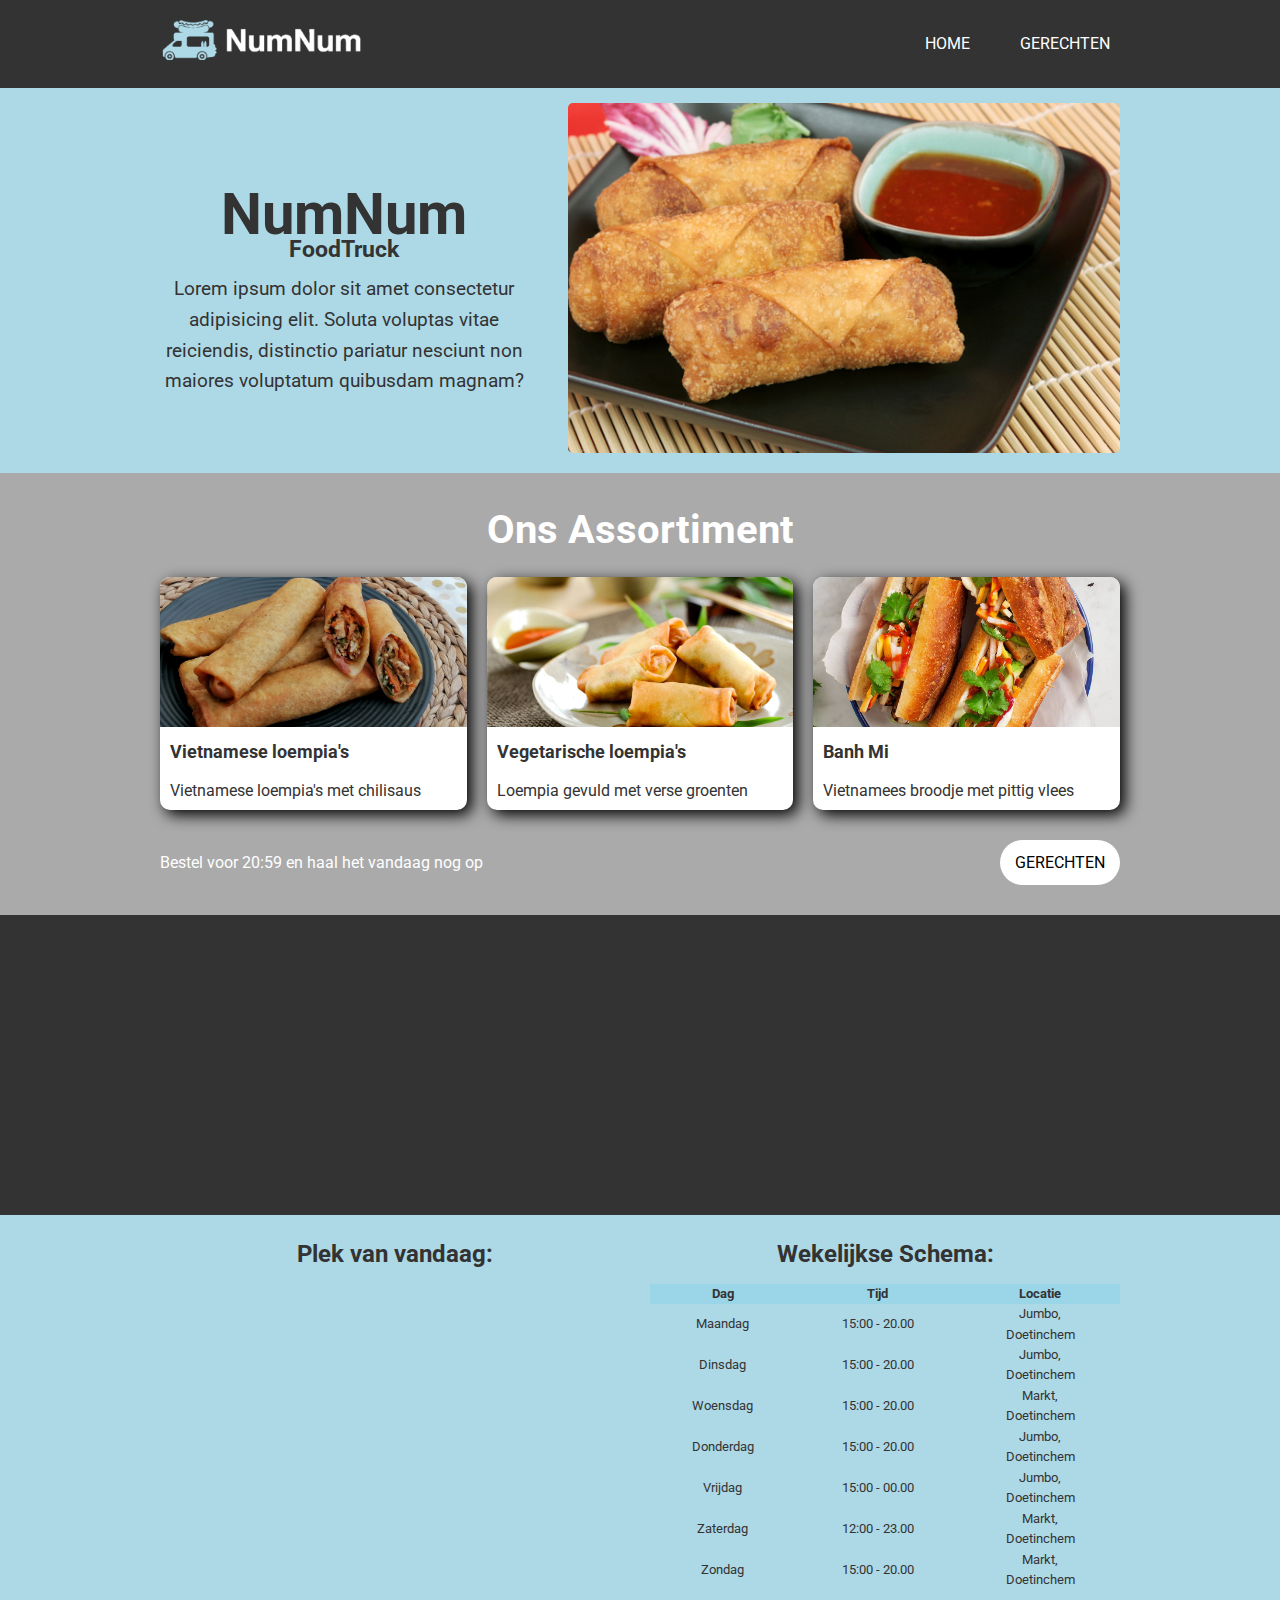
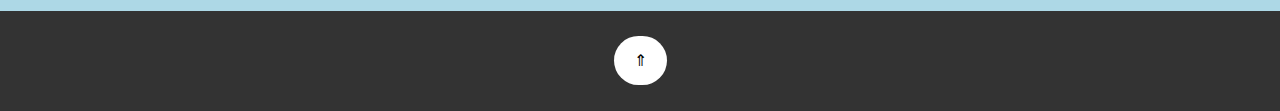
<file: index.html>
<!DOCTYPE html>
<html lang="en">

<head>
  <meta charset="UTF-8">
  <meta name="viewport" content="width=device-width, initial-scale=1.0">
  <title>Food Trock</title>
  <link rel="stylesheet" href="style/style.css">
  <script src="script/header.js" async></script>
  <script src="script/mapsSwitcher.js" async></script>
  <script src="script/homeIsBesteld.js" async></script>
</head>

<body>
  <header id="header">
    <div class="background-color">
      <div class="container">
        <a href="index.html"><img src="images/logo-kleur.png" alt="logo food-trock"></a>

        <div class="hamburger-menu-div">
          <label class="hamburger-menu">
            <input type="checkbox" id="menu-toggle" />
          </label>
        </div>
      </div>
      <nav class="sidebar container">
        <ul>
          <li><a href="index.html">HOME</a></li>
          <li><a href="gerechten.html">GERECHTEN</a></li>
        </ul>
      </nav>
    </div>
  </header>

  <section class="isBesteld">
    <div class="container">
      <h2>Uw huidige order</h2>
      <h3 id="nummer"></h3>
      <h3 id="naam"></h3>
      <h3 id="tijd"></h3>
    </div>
  </section>

  <section class="hero" id="hero">
    <div class="container">
      <div class="text">
        <h1>
          NumNum<br>
          <span>FoodTruck</span>
        </h1>
        <p>Lorem ipsum dolor sit amet consectetur adipisicing elit. Soluta voluptas vitae reiciendis, distinctio
          pariatur
          nesciunt non maiores voluptatum quibusdam magnam?</p>
      </div>
      <img src="images/loempia-hero.jpg" alt="Loempia voor hero">
    </div>
  </section>

  <section class="section-gerechten" id="gerechten">
    <div class="container">
      <h2>Ons Assortiment</h2>

      <div class="gerechten">
        <div class="card">
          <div class="gerecht loempia"></div>
          <div class="titel">
            Vietnamese loempia's
          </div>
          <div class="omschrijving">Vietnamese loempia's met chilisaus</div>
        </div>

        <div class="card">
          <div class="gerecht vegetarische-loempia"></div>
          <div class="titel">
            Vegetarische loempia's
          </div>
          <div class="omschrijving">Loempia gevuld met verse groenten</div>
        </div>

        <div class="card extra">
          <div class="gerecht banh-mi"></div>
          <div class="titel">
            Banh Mi
          </div>
          <div class="omschrijving">Vietnamees broodje met pittig vlees</div>
        </div>
      </div>

      <div class="call-to-action-gerechten">
        <p>Bestel voor 20:59 en haal het vandaag nog op</p>
        <a href="gerechten.html">GERECHTEN</a>
      </div>
  </section>


  <section class="divider">
    <div class="background-image"></div>
  </section>

  <section class="information" id="information">
    <div class="information-title">
    </div>
    
    <div class="container">
      <div class="kaart">
        <h2>Plek van vandaag:</h2>
        
      </div>
      <div class="information-table">
        <h2>Wekelijkse Schema:</h2>
        <table>
          <tr>
            <th>Dag</th>
            <th>Tijd</th>
            <th>Locatie </th>
          </tr>
          <tr>
            <td>Maandag</td>
            <td>15:00 - 20.00</td>
            <td>Jumbo,<br>Doetinchem</td>
          </tr>
          <tr>
            <td>Dinsdag</td>
            <td>15:00 - 20.00</td>
            <td>Jumbo,<br>Doetinchem</td>
          </tr>
          <tr>
            <td>Woensdag</td>
            <td>15:00 - 20.00</td>
            <td>Markt,<br>Doetinchem</td>
          </tr>
          <tr>
            <td>Donderdag</td>
            <td>15:00 - 20.00</td>
            <td>Jumbo,<br>Doetinchem</td>
          </tr>
          <tr>
            <td>Vrijdag</td>
            <td>15:00 - 00.00</td>
            <td>Jumbo,<br>Doetinchem</td>
          </tr>
          <tr>
            <td>Zaterdag</td>
            <td>12:00 - 23.00</td>
            <td>Markt,<br>Doetinchem</td>
          </tr>
          <tr>
            <td>Zondag</td>
            <td>15:00 - 20.00</td>
            <td>Markt,<br>Doetinchem</td>
          </tr>
        </table>
      </div>
    </div>
  </section>

  <section class="omhoog">
    <a href="#header">⇑</a>
  </section>
</body>

</html>
</file>
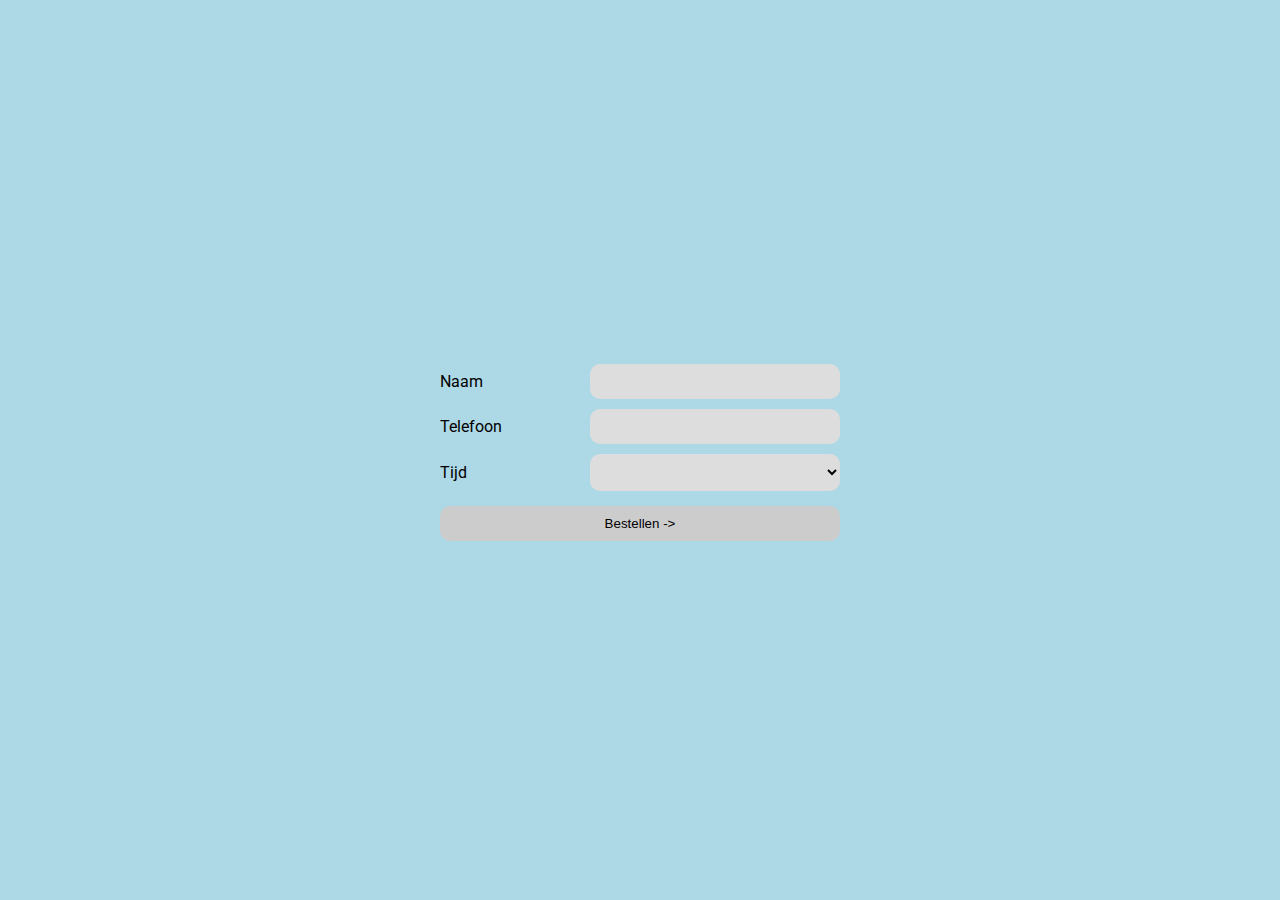
<file: bestellen.html>
<!DOCTYPE html>
<html lang="en">

<head>
  <meta charset="UTF-8">
  <meta name="viewport" content="width=device-width, initial-scale=1.0">
  <title>NumNumn | Bestellen</title>
  <script src="script/bestellen.js" async></script>
  <link rel="stylesheet" href="style/bestellen.css">
</head>

<body>

  <!-- Gegevens -->
  <div class="container">
    <form method="post">
      <div class="gegevens">
        <label for="naam">Naam</label>
        <input type="text" name="naam" id="naam">
      </div>

      <div class="gegevens">
        <label for="phone">Telefoon</label>
        <input type="tel" name="phone" id="phone">
      </div>
      
      <div class="gegevens">
        <label for="tijd">Tijd</label>
        <select name="tijd" id="tijd"></select>
      </div>

      <p id="error" class="error"></p>

      <button id="bestellen" onclick="return false;">Bestellen -></button>
    </form>

    <!-- gelukt schrempje -->
    <div id="gelukt">
      <h2>De bestelling is gelukt!</h2>
      <h2 id="geluktNummer"></h2>
      <h2 id="geluktNaam"></h2>

      <a href="index.html">Terug naam homepagina -></a>
    </div>
  </div>
</body>

</html>
</file>
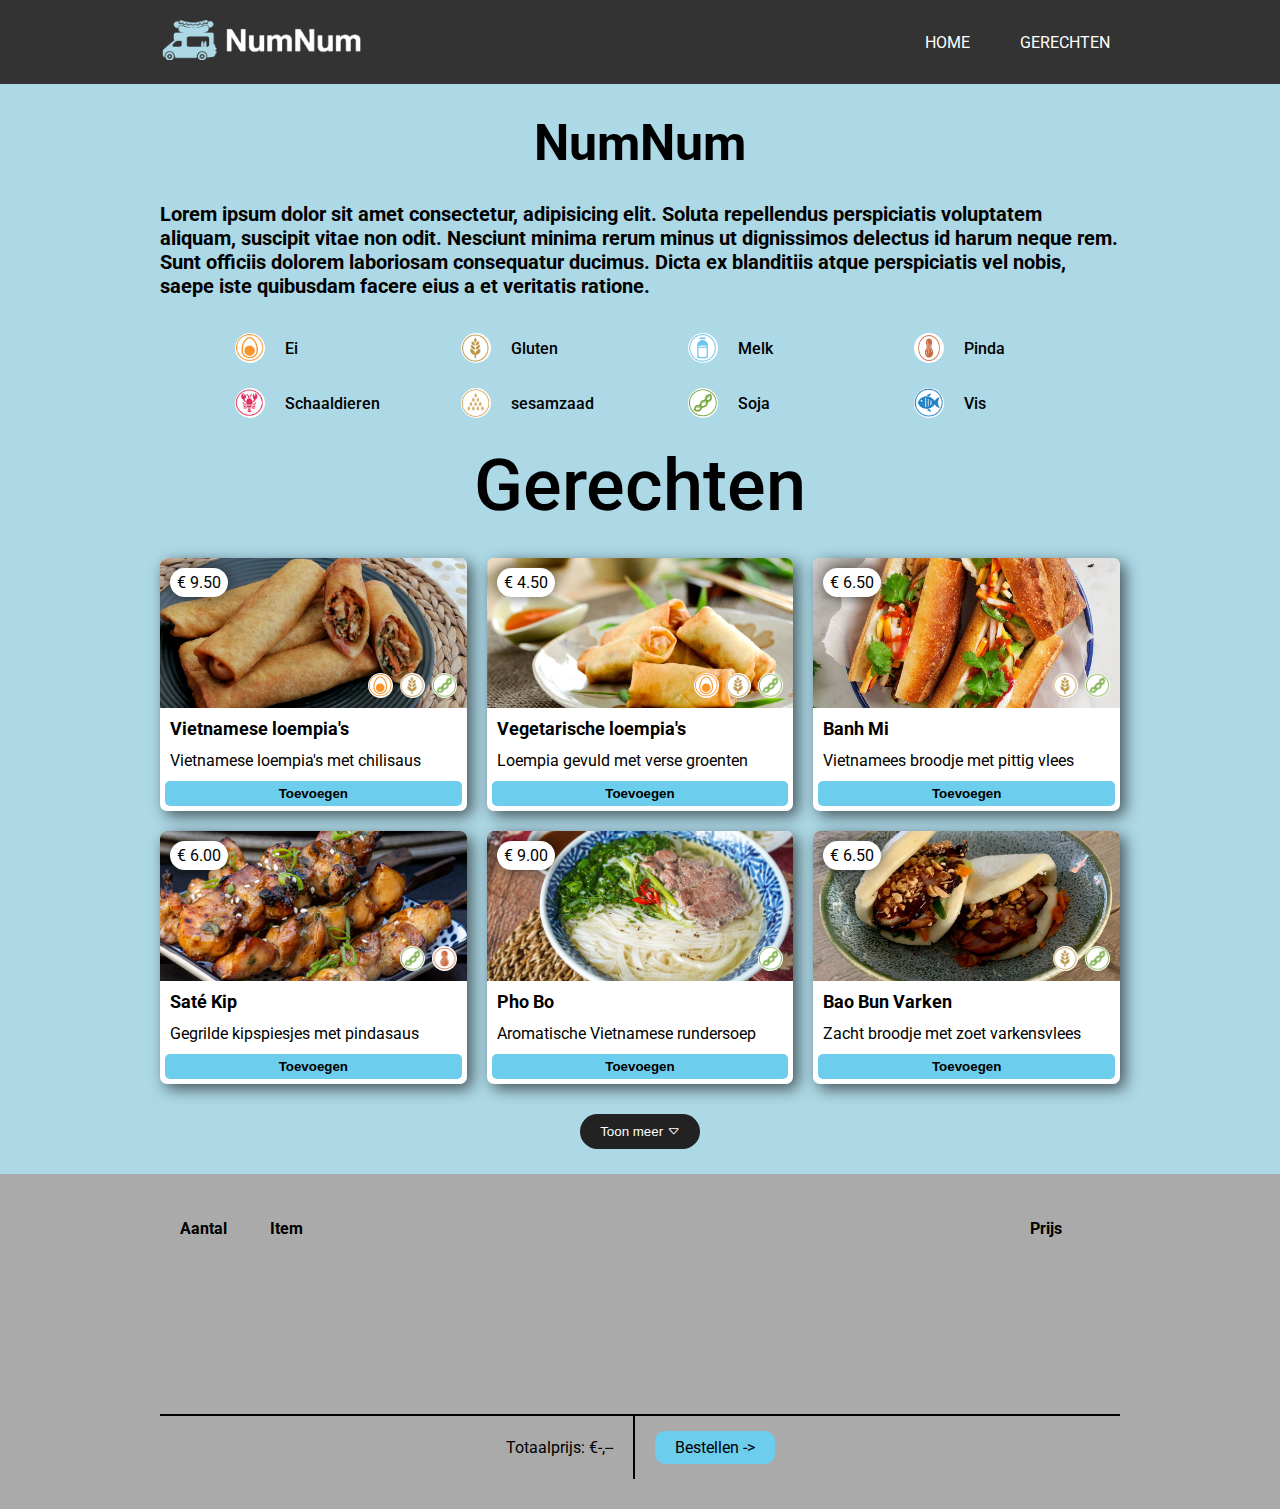
<file: gerechten.html>
<!DOCTYPE html>
<html lang="en">

<head>
  <meta charset="UTF-8">
  <meta name="viewport" content="width=device-width, initial-scale=1.0">
  <title>Gerechten | Food Trock</title>
  <link rel="stylesheet" href="style/gerechten.css">
  <link rel="stylesheet" href="https://cdn.jsdelivr.net/npm/bootstrap-icons@1.11.3/font/bootstrap-icons.min.css">
  <script src="script/header.js" async></script>
  <script src="script/addItem.js" async></script>
</head>

<body>
  <header>
    <div class="background-color">
      <div class="container">
        <a href="index.html"><img src="images/logo-kleur.png" alt="logo food-trock"></a>

        <div class="hamburger-menu-div">
          <label class="hamburger-menu">
            <input type="checkbox" id="menu-toggle" />
          </label>
        </div>
      </div>
      <nav class="sidebar container">
        <ul>
          <li><a href="index.html">HOME</a></li>
          <li><a href="gerechten.html">GERECHTEN</a></li>
        </ul>
      </nav>
    </div>
  </header>

  <section class="allergenen container">
    <h2>NumNum</h2>
    <h4>Lorem ipsum dolor sit amet consectetur, adipisicing elit. Soluta repellendus perspiciatis
      voluptatem aliquam,
      suscipit vitae non odit. Nesciunt minima rerum minus ut dignissimos delectus id harum neque rem. Sunt officiis
      dolorem laboriosam consequatur ducimus. Dicta ex blanditiis atque perspiciatis vel nobis, saepe iste quibusdam
      facere eius a et veritatis ratione.</h4>

    <div class="allergenen-legenda">
      <div class="allergie-tekst"><img src="images/allergenen/ei.png" alt="ei icon">Ei</div>
      <div class="allergie-tekst"><img src="images/allergenen/gluten.png" alt="gluten icon">Gluten</div>
      <div class="allergie-tekst"><img src="images/allergenen/melk.png" alt="melk icon">Melk</div>
      <div class="allergie-tekst"><img src="images/allergenen/pinda.png" alt="pinda icon">Pinda</div>
      <div class="allergie-tekst"><img src="images/allergenen/schaaldieren.png" alt="schaaldieren icon">Schaaldieren
      </div>
      <div class="allergie-tekst"><img src="images/allergenen/sesamzaad.png" alt="sesamzaad icon">sesamzaad</div>
      <div class="allergie-tekst"><img src="images/allergenen/soja.png" alt="soja icon">Soja</div>
      <div class="allergie-tekst"><img src="images/allergenen/vis.png" alt="vis icon">Vis</div>
    </div>
  </section>


  <section class="gerechten-titel">
    <h1>Gerechten</h1>
  </section>

  <section class="gerechten container">
    <div class="card">
      <div class="gerecht loempia">
        <div class="prijs">€ 9.50</div>
        <div class="allergenen">
          <div class="allergie ei"></div>
          <div class="allergie gluten"></div>
          <div class="allergie soja"></div>
          <!-- <div class="allergie pinda"></div> -->
        </div>
      </div>
      <div class="titel">
        Vietnamese loempia's
      </div>
      <div class="omschrijving">Vietnamese loempia's met chilisaus</div>
      <div class="knop">
        <input type="button" value="Toevoegen" id="loempia" class="toevoegen">
      </div>
    </div>

    <div class="card">
      <div class="gerecht vegetarische-loempia">
        <div class="prijs">€ 4.50</div>
        <div class="allergenen">
          <div class="allergie ei"></div>
          <div class="allergie gluten"></div>
          <div class="allergie soja"></div>
          <!-- <div class="allergie pinda"></div> -->
        </div>
      </div>
      <div class="titel">
        Vegetarische loempia's
      </div>
      <div class="omschrijving">Loempia gevuld met verse groenten</div>
      <div class="knop">
        <input type="button" value="Toevoegen" id="vegetarische-loempia" class="toevoegen">
      </div>
    </div>

    <div class="card">
      <div class="gerecht banh-mi">
        <div class="prijs">€ 6.50</div>
        <div class="allergenen">
          <div class="allergie gluten"></div>
          <div class="allergie soja"></div>
        </div>
      </div>
      <div class="titel">
        Banh Mi
      </div>
      <div class="omschrijving">Vietnamees broodje met pittig vlees</div>
      <div class="knop">
        <input type="button" value="Toevoegen" id="banh-mi" class="toevoegen">
      </div>
    </div>

    <div class="card">
      <div class="gerecht sate-kip">
        <div class="prijs">€ 6.00</div>
        <div class="allergenen">
          <div class="allergie soja"></div>
          <div class="allergie pinda"></div>
        </div>
      </div>
      <div class="titel">
        Saté Kip
      </div>
      <div class="omschrijving">Gegrilde kipspiesjes met pindasaus</div>
      <div class="knop">
        <input type="button" value="Toevoegen" id="sate-kip" class="toevoegen">
      </div>
    </div>

    <div class="card">
      <div class="gerecht pho-bo">
        <div class="prijs">€ 9.00</div>
        <div class="allergenen">
          <div class="allergie soja"></div>
        </div>
      </div>
      <div class="titel">
        Pho Bo
      </div>
      <div class="omschrijving">Aromatische Vietnamese rundersoep</div>
      <div class="knop">
        <input type="button" value="Toevoegen" id="pho-bo" class="toevoegen">
      </div>
    </div>

    <div class="card">
      <div class="gerecht bao-bun-varken">
        <div class="prijs">€ 6.50</div>
        <div class="allergenen">
          <div class="allergie gluten"></div>
          <div class="allergie soja"></div>
        </div>
      </div>
      <div class="titel">
        Bao Bun Varken
      </div>
      <div class="omschrijving">Zacht broodje met zoet varkensvlees</div>
      <div class="knop">
        <input type="button" value="Toevoegen" id="bao-bun-varken" class="toevoegen">
      </div>
    </div>

    <div class="card extra">
      <div class="gerecht katsu-chicken-curry">
        <div class="prijs">€ 8.50</div>
        <div class="allergenen">
          <div class="allergie ei"></div>
          <div class="allergie gluten"></div>
          <div class="allergie soja"></div>
        </div>
      </div>
      <div class="titel">
        Chicken Curry
      </div>
      <div class="omschrijving">Japanse gefrituurde kip met curry</div>
      <div class="knop">
        <input type="button" value="Toevoegen" id="katsu-chicken-curry" class="toevoegen">
      </div>
    </div>

    <div class="card extra">
      <div class="gerecht pad-thai-garnalen">
        <div class="prijs">€ 9.00</div>
        <div class="allergenen">
          <div class="allergie pinda"></div>
          <div class="allergie schaaldieren"></div>
        </div>
      </div>
      <div class="titel">
        Pad Thai Garnalen
      </div>
      <div class="omschrijving">Thaise noedels met garnalen en pinda’s</div>
      <div class="knop">
        <input type="button" value="Toevoegen" id="pad-thai-garnalen" class="toevoegen">
      </div>
    </div>

    <div class="card extra">
      <div class="gerecht kimchi-fried-rice">
        <div class="prijs">€ 7.50</div>
        <div class="allergenen">
          <div class="allergie soja"></div>
          <div class="allergie sesam"></div>
        </div>
      </div>
      <div class="titel">
        Kimchi Fried Rice
      </div>
      <div class="omschrijving">Pittige gebakken rijst met ei</div>
      <div class="knop">
        <input type="button" value="Toevoegen" id="kimchi-fried-rice" class="toevoegen">
      </div>
    </div>

    <div class="card extra">
      <div class="gerecht gado-gado">
        <div class="prijs">€ 7.00</div>
        <div class="allergenen">
          <div class="allergie soja"></div>
          <div class="allergie pinda"></div>
        </div>
      </div>
      <div class="titel">
        Gado Gado
      </div>
      <div class="omschrijving">Indonesische salade met pindasaus</div>
      <div class="knop">
        <input type="button" value="Toevoegen" id="gado-gado" class="toevoegen">
      </div>
    </div>

    <div class="card extra">
      <div class="gerecht takoyaki">
        <div class="prijs">€ 5.50</div>
        <div class="allergenen">
          <div class="allergie ei"></div>
          <div class="allergie gluten"></div>
          <div class="allergie vis"></div>
        </div>
      </div>
      <div class="titel">
        Takoyaki (6 st.)
      </div>
      <div class="omschrijving">Japanse octopusballetjes</div>
      <div class="knop">
        <input type="button" value="Toevoegen" id="takoyaki" class="toevoegen">
      </div>
    </div>

    <div class="card extra">
      <div class="gerecht fried-chicken">
        <div class="prijs">€ 7.50</div>
        <div class="allergenen">
          <div class="allergie gluten"></div>
          <div class="allergie soja"></div>
        </div>
      </div>
      <div class="titel">
        Fried Chicken
      </div>
      <div class="omschrijving">Krokante kip met pittige saus</div>
      <div class="knop">
        <input type="button" value="Toevoegen" id="fried-chicken" class="toevoegen">
      </div>
    </div>

    <div class="card extra">
      <div class="gerecht tofu-bowl">
        <div class="prijs">€ 8.50</div>
        <div class="allergenen">
          <div class="allergie soja"></div>
          <div class="allergie sesam"></div>
        </div>
      </div>
      <div class="titel">
        Tofu Poké Bowl
      </div>
      <div class="omschrijving">Gezonde bowl met rijst en groenten</div>
      <div class="knop">
        <input type="button" value="Toevoegen" id="tofu-bowl" class="toevoegen">
      </div>
    </div>

    <div class="card extra">
      <div class="gerecht yakitori-spiesjes">
        <div class="prijs">€ 6.50</div>
        <div class="allergenen">
          <div class="allergie soja"></div>
          <div class="allergie sesam"></div>
        </div>
      </div>
      <div class="titel">
        Yakitori Spiesjes
      </div>
      <div class="omschrijving">Gegrilde kipspiesjes met teriyakisaus</div>
      <div class="knop">
        <input type="button" value="Toevoegen" id="yakitori-spiesjes" class="toevoegen">
      </div>
    </div>

    <div class="card extra">
      <div class="gerecht rendang">
        <div class="prijs">€ 9.00</div>
        <div class="allergenen">
          <div class="allergie soja"></div>
        </div>
      </div>
      <div class="titel">
        Rendang met Rijst
      </div>
      <div class="omschrijving">Langzaam gestoofd pittig rundvlees</div>
      <div class="knop">
        <input type="button" value="Toevoegen" id="rendang" class="toevoegen">
      </div>
    </div>

    <div class="card extra">
      <div class="gerecht dumplings-kip">
        <div class="prijs">€ 5.50</div>
        <div class="allergenen">
          <div class="allergie ei"></div>
          <div class="allergie gluten"></div>
          <div class="allergie soja"></div>
        </div>
      </div>
      <div class="titel">
        Dumplings Kip (6 st.)
      </div>
      <div class="omschrijving">Gestoomde dumplings met kipvulling</div>
      <div class="knop">
        <input type="button" value="Toevoegen" id="dumplings-kip" class="toevoegen">
      </div>
    </div>

    <div class="card extra">
      <div class="gerecht okonomiyaki">
        <div class="prijs">€ 7.00</div>
        <div class="allergenen">
          <div class="allergie ei"></div>
          <div class="allergie gluten"></div>
          <div class="allergie soja"></div>
        </div>
      </div>
      <div class="titel">
        Okonomiyaki
      </div>
      <div class="omschrijving">Hartige Japanse pannenkoek</div>
      <div class="knop">
        <input type="button" value="Toevoegen" id="okonomiyaki" class="toevoegen">
      </div>
    </div>

    <div class="card extra">
      <div class="gerecht zoete-aardappel">
        <div class="prijs">€ 4.50</div>
        <div class="allergenen">
        </div>
      </div>
      <div class="titel">
        Zoete Aardappel Fries
      </div>
      <div class="omschrijving">Knapperige frietjes van zoete aardappel</div>
      <div class="knop">
        <input type="button" value="Toevoegen" id="zoete-aardappel" class="toevoegen">
      </div>
    </div>

    <div class="card extra">
      <div class="gerecht mango-sticky">
        <div class="prijs">€ 5.50</div>
        <div class="allergenen">
        </div>
      </div>
      <div class="titel">
        Mango Sticky Rice
      </div>
      <div class="omschrijving">Kleefrijst met mango en kokosmelk</div>
      <div class="knop">
        <input type="button" value="Toevoegen" id="mango-sticky" class="toevoegen">
      </div>
    </div>

    <div class="card extra">
      <div class="gerecht bubble-tea">
        <div class="prijs">€ 4.50</div>
        <div class="allergenen">
          <div class="allergie melk"></div>
        </div>
      </div>
      <div class="titel">
        Bubble Tea
      </div>
      <div class="omschrijving">Verfrissende thee met tapioca parels</div>
      <div class="knop">
        <input type="button" value="Toevoegen" id="bubble-tea" class="toevoegen">
      </div>
    </div>
  </section>

  <div class="toonExtra">
    <button id="toonMeer">Toon meer <i class="bi bi-caret-down"></i></button>
  </div>

  <section class="order">
    <div class="container">
      <!-- table with items -->
      <div class="selected-items">
        <table class="items-table">
          <tr>
            <th>Aantal</th>
            <th>Item</th>
            <th>Prijs</th>
          </tr>
        </table>
      </div>

      <div class="bottom">
        <p class="totaal-prijs">Totaalprijs: €-,--</p>
        <p class="spacer"></p>
        <a href="#" id="bestellen" onclick="return false;">Bestellen -></a>
      </div>
    </div>
  </section>
</body>

</html>
</file>
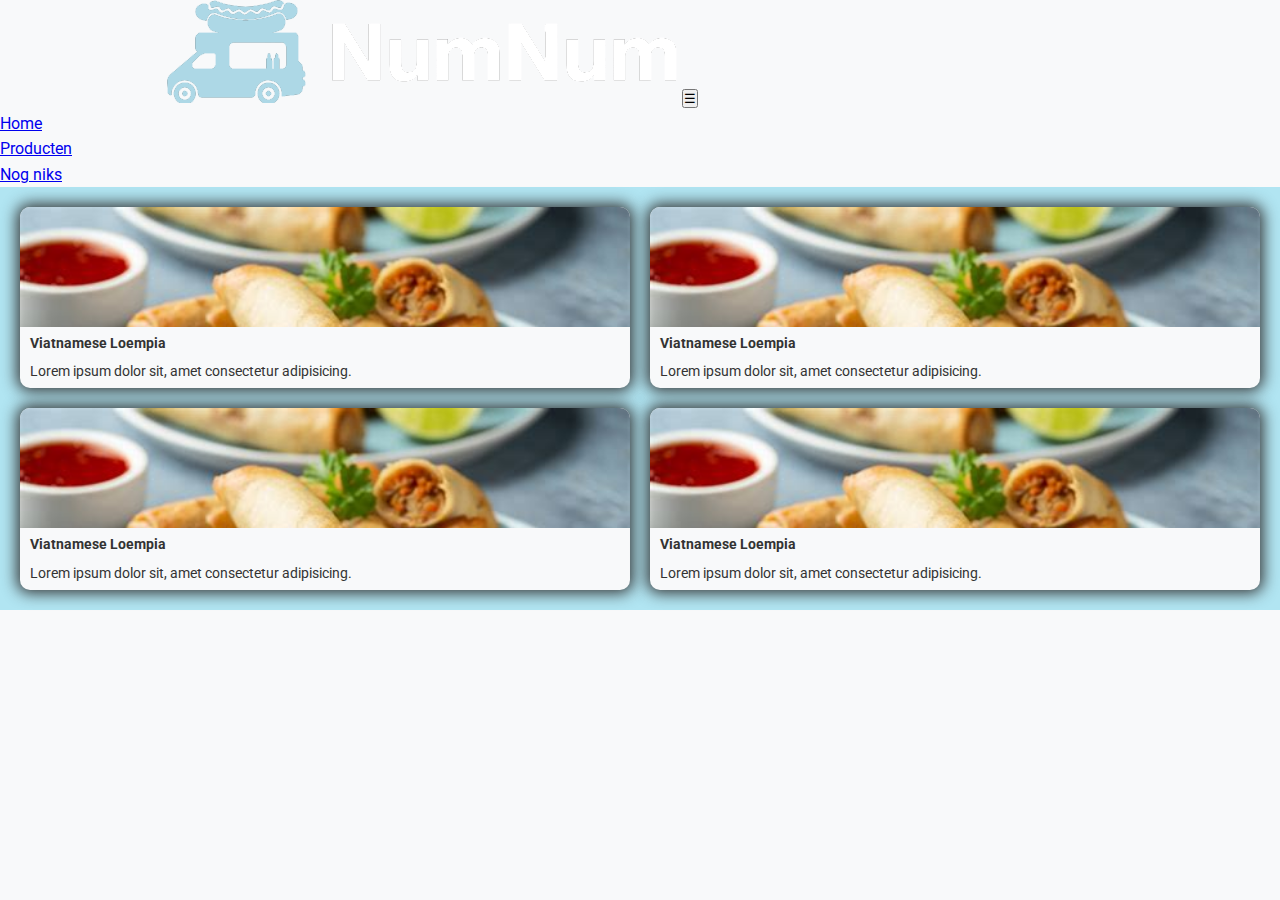
<file: producten.html>
<!DOCTYPE html>
<html lang="en">
  <head>
    <meta charset="UTF-8" />
    <meta name="viewport" content="width=device-width, initial-scale=1.0" />
    <title>Producten | Food Trock</title>
    <script src="script/header.js" async></script>
    <link rel="stylesheet" href="style/header.css">
    <link rel="stylesheet" href="style/producten.css">
  </head>
  <body>
    <nav>
      <div class="container">
        <img src="images/logo-kleur.png" alt="logo">
  
        <button class="hamburger" onclick="toggleMenu()">☰</button>
      </div>
      <ul class="menu" id="menu">
        <li><a href="index.html">Home</a></li>
        <li><a href="producten.html">Producten</a></li>
        <li><a href="#">Nog niks</a></li>
      </ul>
    </nav>

    <section class="allergenen">

    </section>

    <main class="gerechten">
      <div class="gerecht">
        <div class="gerecht-foto loempia"></div>
        <h4>Viatnamese Loempia</h4>
        <p>Lorem ipsum dolor sit, amet consectetur adipisicing.</p>
      </div>

      <div class="gerecht">
        <div class="gerecht-foto loempia"></div>
        <h4>Viatnamese Loempia</h4>
        <p>Lorem ipsum dolor sit, amet consectetur adipisicing.</p>
      </div>
      <div class="gerecht">
        <div class="gerecht-foto loempia"></div>
        <h4>Viatnamese Loempia</h4>
        <p>Lorem ipsum dolor sit, amet consectetur adipisicing.</p>
      </div>

      <div class="gerecht">
        <div class="gerecht-foto loempia"></div>
        <h4>Viatnamese Loempia</h4>
        <p>Lorem ipsum dolor sit, amet consectetur adipisicing.</p>
      </div>
      
    </main>
  </body>
</html>
</file>
<file: style/style.css>
@import url("https://fonts.googleapis.com/css2?family=Montserrat:ital,wght@0,100..900;1,100..900&family=Orbitron:wght@900&family=Roboto:ital,wght@0,100;0,300;0,400;0,500;0,700;0,900;1,100;1,300;1,400;1,500;1,700;1,900&display=swap");

@import "header.css";

:root {
  --text-color: #333;
  --background-color: #f8f9fa;
  --accent-color: #b1e5f2;
}

* {
  margin: 0;
  padding: 0;
  box-sizing: border-box;
}

html {
  scroll-behavior: smooth;
}

body {
  color: var(--text-color);
  background-color: var(--background-color);
  height: 100vh;
  font-family: "Roboto";
  line-height: 1.6;
}

section.isBesteld {
  background: #ddd;
  display: none;
  text-align: center;
}

section.hero {
  background-color: lightblue;
  text-align: center;

  h1 {
    font-size: 3em;
    padding: 10px 0 0;
    line-height: 0.4;
    padding: 50px 0 20px;

    span {
      font-size: 0.4em;
    }
  }

  p {
    margin-bottom: 10px;
  }

  img {
    margin: 15px 0 20px;
    object-fit: cover;
    border-radius: 5px;
    width: 100%;
    max-height: 350px;
  }
}

.section-gerechten {
  background-color: #aaa;
  padding: 10px 0 30px;

  h2 {
    font-size: 2.5em;
    text-align: center;
    padding: 15px 0;
    color: white;
  }

  .call-to-action-gerechten {
    padding: 30px 0 0 0;
    color: white;
    display: flex;
    justify-content: space-between;
    align-items: center;
    width: 100%;
  }

  a {
    color: black;
    text-decoration: none;
    background: white;
    padding: 10px 15px;
    border-radius: 999px;

    &:focus {
      color: black;
    }
  }
}

.gerechten {
  display: grid;
  grid-template-columns: 1fr 1fr;
  gap: 20px;

  .loempia {
    background-image: url(../images/gerechten/loempia.jpg);
  }
  .vegetarische-loempia {
    background-image: url(../images/gerechten/vegetarische\ loempias.jpg);
  }
  .banh-mi {
    background-image: url(../images/gerechten/banh-mi.jpg);
  }

  .card {
    transition: transform 200ms ease-in-out;
    min-width: 0;
    border-radius: 10px;
    background: white;
    box-shadow: 5px 5px 15px rgba(0, 0, 0, 1);
    text-align: center;
    display: flex;
    flex-direction: column;
    justify-content: space-between;

    .titel,
    .omschrijving {
      padding: 6px 10px;
      text-align: start;
    }

    .titel {
      font-size: 1.15em;
      font-weight: bold;
      margin-top: 4px;
    }

    .gerecht {
      display: flex;
      height: 150px;
      background-position: center;
      background-size: cover;
      border-radius: 10px 10px 0 0;
      justify-content: space-between;
      align-items: flex-end;
      padding: 10px;
    }

    &:hover {
      transform: scale(1.02);
    }
  }

  .extra {
    display: none;
  }
}

section.divider {
  padding: 0;

  .background-image {
    height: 300px;
    background: url(../images/divider-mobile.jpg);
    background-size: cover;
    background-position: center center;
  }
}

section.information {
  background: lightblue;
  padding: 20px 0;
  text-align: center;

  .kaart {
    margin-bottom: 30px;

    iframe {
      width: 100%;
    }
  }

  h2 {
    margin-bottom: 10px;
  }

  .information-table table {
    border-collapse: collapse;
    font-size: 0.8em;
    margin: 0 auto;
    white-space: nowrap;
    width: 100%;

    td,
    th {
      padding: 0 5px;
      text-align: center;
    }

    tr {
      width: 100%;
      transition: background 200ms ease-in-out;

      &:hover:not(tr:first-child) {
        background: rgba(0, 0, 0, 0.04);
      }
    }
  }
}

footer {
  background-color: #333;


  /* a {
    color: var(--background-color);
    text-decoration: none;
  }

  .left {
    display: flex;
    flex-direction: column;

    img {
      width: 50%;
    }
  } */
}

.omhoog {
  height: 100px;
  background: #333;
  display: flex;
  justify-content: center;
  align-items: center;

  a {
    color: black;
    text-decoration: none;
    background: white;
    padding: 12px 20px;
    border-radius: 99px;
    transition: color 200ms ease-in-out, background 200ms ease-in-out;

    &:hover {
      color: white;
      background: #777;
    }
  }
}

@media screen and (min-width: 800px) {
  section.information {
    .container {
      display: grid;
      grid-template-columns: 1fr 1fr;
      align-items: center;
      gap: 20px;

      .kaart {
        height: 100%;
        margin: 0;
      }

      iframe {
        height: calc(100% - 50px);
      }
    }
  }

  section.hero {
    .container {
      display: grid;
      grid-template-columns: 2fr 3fr;
      gap: 40px;
      align-items: center;

      .text {
        font-size: 1.2em;

        .p {
          margin: 20px 0 0 0;
        }
      }
    }
  }
}

@media screen and (min-width: 1000px) {
    .section-gerechten {
    .gerechten {
      grid-template-columns: repeat(3, 1fr);
    }

    .extra {
      display: block;
    }
  }

  section.divider .background-image {
    height: 300px;
    background: url(../images/divider-desktop.jpg);
    background-size: cover;
    background-position: center;
    background-attachment: fixed;
  }

  .inforamtion {
    .kaart {
      margin: 0;
    }
  }
}
</file>
<file: style/bestellen.css>
@import url("https://fonts.googleapis.com/css2?family=Montserrat:ital,wght@0,100..900;1,100..900&family=Playfair+Display:ital,wght@0,400..900;1,400..900&family=Roboto:ital,wght@0,100;0,300;0,400;0,500;0,700;0,900;1,100;1,300;1,400;1,500;1,700;1,900&display=swap");

* {
  padding: 0;
  margin: 0;
  box-sizing: border-box;
}

html {
  height: 100%;
}

body {
  background: lightblue;
  font-family: Roboto;
  display: flex;
  justify-content: center;
  align-items: center;
  height: 100%;
}

.container {
  width: fit-content;
  margin: 0 auto;
  padding: 0 20px;
}

form {
  width: 400px;

  input, select {
    margin: 5px 0;
  }
}

input:not(button#bestellen), select {
  padding: 10px;
  background: #ddd;
  border: none;
  outline: none;
  border-radius: 10px;
  width: 250px;
  
  &:focus {
    border: none;
    outline: blue solid 2px;
  }
}

button#bestellen {
  width: 100%;
  padding: 10px;
  background: #ccc;
  border: none;
  outline: none;
  border-radius: 10px;

  &:active {
    background: #bbb;
  }
}

.gegevens {
  display: flex;
  justify-content: space-between;
  align-items: center;
}

.error {
  font-weight: 500;
  color: red;
  text-align: center;
  margin: 10px 0;
}

#gelukt {
  font-weight: 400;

  display: none;
  text-align: center;
  flex-direction: column;
  gap: 10px;
  font-size: 1.2em;

  a {
    color: darkblue;
    text-decoration: none;
  }
}

@media screen and (max-width: 800px) {
  form {
    width: auto;
  }
  .gegevens {
    flex-direction: column;
  }

  #bestellen {
    margin-top: 10px;
    width: 250px;
  }

}
</file>
<file: style/gerechten.css>
@import url("https://fonts.googleapis.com/css2?family=Montserrat:ital,wght@0,100..900;1,100..900&family=Playfair+Display:ital,wght@0,400..900;1,400..900&family=Roboto:ital,wght@0,100;0,300;0,400;0,500;0,700;0,900;1,100;1,300;1,400;1,500;1,700;1,900&display=swap");

@import 'header.css';

:root {
  --background-orders: #aaa;
}

html {
  background-color: #333;
}

* {
  padding: 0;
  margin: 0;
  box-sizing: border-box;
}

body {
  font-family: roboto;
  background-color: lightblue;
}

body:not("nav") {
  font-size: 0.8em;
}

input,
#toonMeer {
  border: none;

  &:focus {
    border: none;
  }
}

section.gerechten-titel h1 {
  font-weight: 500;
  font-size: 4.5em;
  text-align: center;
  margin: 20px 0;
}

.gerechten {
  display: grid;
  grid-template-columns: 1fr 1fr;
  height: 100%;
  gap: 20px;
  margin: 30px auto;
}

.card {
  min-width: 0;
  border-radius: 7px;
  background: white;
  box-shadow: 5px 5px 15px rgba(0, 0, 0, .6);
  text-align: center;
  display: flex;
  flex-direction: column;
  justify-content: space-between;

  .titel,
  .omschrijving {
    padding: 6px 10px;
    text-align: start;
  }

  .titel {
    font-size: 1.15em;
    font-weight: bold;
    margin-top: 4px;
  }

  .gerecht {
    display: flex;
    height: 150px;
    flex-direction: column;
    background-position: center;
    background-size: cover;
    border-radius: 7px 7px 0 0;
    justify-content: space-between;
    align-items: flex-end;
    padding: 10px;

    .prijs {
      color: black;
      background-color: white;
      padding: 5px 7px;
      border-radius: 50px;
      box-shadow: 0 0 15px rgba(0, 0, 0, .6);
      align-self: flex-start;
      white-space: nowrap;
    }

    .allergenen {
      gap: 7px;
      display: inline-flex;
    }

    .allergie {
      background-position: center;
      background-size: cover;
      height: 25px;
      width: 25px;
      border-radius: 50%;
    }
  }

  .toevoegen {
    background-color: rgb(108, 205, 237);
    color: black;
    padding: 3px 6px;
    font-weight: bold;
    margin: 5px;
    border-radius: 5px;
    width: calc(100% - 10px);
    padding: 5px;

    &:active {
      background-color: rgb(79, 190, 228);
    }
  }
}

.allergenen {
  h2{
    font-size: 50px;
    text-align: center;
    margin-top: 30px;
  }
  h4 {
    margin: 30px 0;
    font-size: 20px;
  }

  .allergenen-legenda {
    margin: 10px 0 10px 70px;
    display: grid;
    grid-template-columns: repeat(4, 1fr);
    gap: 15px;

    .allergie-tekst {
      display: flex;
      align-items: center;
      margin: 5px;
      font-weight: 500;
    }

    img {
      height: 30px;
      width: 30px;
      border-radius: 50%;
      margin-right: 20px;
    }
  }
}

#toonMeer {
  color: white;
  background-color: #222;
  padding: 10px 20px;
  border-radius: 999px;
  margin: 0 30px;

  &:active {
    background: #333;
  }
}

.card .loempia {
  background-image: url(../images/gerechten/loempia.jpg);
}

.card .vegetarische-loempia {
  background-image: url(../images/gerechten/vegetarische\ loempias.jpg);
}

.card .banh-mi {
  background-image: url(../images/gerechten/banh-mi.jpg);
}

.card .sate-kip {
  background-image: url(../images/gerechten/sateKip.jpg);
}

.card .pho-bo {
  background-image: url(../images/gerechten/pho-bo.jpg);
}

.card .bao-bun-varken {
  background-image: url(../images/gerechten/bao-bun-varken.jpg);
}

.card .katsu-chicken-curry {
  background-image: url(../images/gerechten/katsu-curry.jpg);
}

.card .pad-thai-garnalen {
  background-image: url(../images/gerechten/pad-thai.jpg);
}

.card .kimchi-fried-rice {
  background-image: url(../images/gerechten/kimchi.jpg);
}

.card .gado-gado {
  background-image: url(../images/gerechten/gadoGado.jpg);
}

.card .takoyaki {
  background-image: url(../images/gerechten/takoyaki.webp);
}

.card .fried-chicken {
  background-image: url(../images/gerechten/fried-chicken.jpg);
}

.card .tofu-bowl {
  background-image: url(../images/gerechten/tofu-bowl.jpg);
}

.card .yakitori-spiesjes {
  background-image: url(../images/gerechten/yakitori-spiesjes.jpg);
}

.card .rendang {
  background-image: url(../images/gerechten/rendang.webp);
}

.card .dumplings-kip {
  background-image: url(../images/gerechten/gyoza-kip.jpg);
}

.card .okonomiyaki {
  background-image: url(../images/gerechten/Okonomiyaki.jpg);
}

.card .zoete-aardappel {
  background-image: url(../images/gerechten/zoete-aardappel.webp);
}

.card .mango-sticky {
  background-image: url(../images/gerechten/Mango\ Sticky\ Rice.jpg);
}

.card .bubble-tea {
  background-image: url(../images/gerechten/milkybobatea_thumbnail.jpg);
}

.card .ei {
  background-image: url(../images/allergenen/ei.png);
}

.card .gluten {
  background-image: url(../images/allergenen/gluten.png);
}

.card .melk {
  background-image: url(../images/allergenen/melk.png);
}

.card .pinda {
  background-image: url(../images/allergenen/pinda.png);
}

.card .schaaldieren {
  background-image: url(../images/allergenen/schaaldieren.png);
}

.card .sesam {
  background-image: url(../images/allergenen/sesamzaad.png);
}

.card .soja {
  background-image: url(../images/allergenen/soja.png);
}

.card .vis {
  background-image: url(../images/allergenen/vis.png);
}

.extra {
  display: none;
}

.toonExtra {
  display: flex;
  justify-content: center;
  width: 100%;
  background-color: lightblue;
  margin: 25px 0;
}

.order {
  background-color: var(--background-orders);
  padding: 40px 0 0;
  padding-bottom: 30px;

  .selected-items {
    min-height: 200px;
  }

  .items-table {
    width: 100%;
    border-collapse: separate;
    border-spacing: 20px 5px;

    td,
    th {
      background-color: var(--background-orders);
    }

    tr>td:first-child {
      display: flex;
      justify-content: flex-start;

      &>span {
        width: 30px;
        display: flex;
        justify-content: space-between;
      }
    }

    th {
      text-align: start;

      &:first-child {
        width: 70px;
      }

      &:nth-child(2) {
        max-width: 100%;
      }

      &:nth-child(3) {
        width: 70px;
      }
    }

    a {
      color: black;
      font-weight: bold;
      background-image: none;
      background-color: var(--background-orders) !important;
      text-decoration: none;
      width: fit-content;
      padding: 0 10px;

      &:active {
        color: black;
        user-select: none;
      }
    }
  }

  .bottom {
    display: flex;
    justify-content: center;
    align-items: center;
    gap: 20px;
    border-top: 2px solid black;
    height: 65px;

    .spacer {
      width: 0;
      height: 100%;
      border-right: 2px solid black;
    }

    /* order button */
    a {
      text-decoration: none;
      color: black;

      background-color: rgb(108, 205, 237);
      padding: 7px 20px;
      border-radius: 10px;

      &:active {
        background-color: rgb(79, 190, 228);
      }
    }
  }
}

@media screen and (min-width: 1000px) {
  .gerechten {
    grid-template-columns: repeat(3, 1fr);
  }
}

@media screen and (max-width: 1000px) {
  .allergenen {
    h4{
      font-size: 0.8em;
    }
    .allergenen-legenda{
      margin: 10px 0 10px 8px;
      grid-template-columns: repeat(2, 1fr);
    }
  }
}
</file>
<file: style/header.css>
*,
*::after,
*::before {
  box-sizing: border-box;
}

html {
  background-color: #333;
}

body {
  margin: 0;
}

:root {
  --bar-width: 40px;
  --bar-height: 7px;
  --hamburger-gap: 7px;
  --foreground: #333;
  --background: white;
  --hamburger-margin: 8px;
  --animation-timing: 200ms ease-in-out;
  --hamburger-height: calc(var(--bar-height) * 3 + var(--hamburger-gap) * 2);
}

header {
  background-color: #333;
}

.background-color {
  background-color: var(--foreground);
  padding: 20px 0;
  
  .container:first-of-type {
    display: flex;
    justify-content: space-between;
    align-items: center;
  }

  img {
    height: 40px;
  }
}

.container {
  padding: 0 20px;
  margin: 0 auto;
}

.hamburger-menu {
  --x-width: calc(var(--hamburger-height) * 1.41421356237);
  padding: 5px 5px 5px 0;
  display: flex;
  flex-direction: column;
  gap: var(--hamburger-gap);
  width: auto;
  z-index: 2;
  cursor: pointer;

  transform: scale(-1, 1); 
}

.hamburger-menu:has(input:focus-visible)::before,
.hamburger-menu:has(input:focus-visible)::after,
.hamburger-menu input:focus-visible {
  border: 1px solid var(--background);
  box-shadow: 0 0 0 1px var(--foreground);
}

.hamburger-menu::before,
.hamburger-menu::after,
.hamburger-menu input {
  content: "";
  width: var(--bar-width);
  height: var(--bar-height);
  background-color: var(--background);
  border-radius: 9999px;
  transform-origin: left center;
  transition: opacity var(--animation-timing), width var(--animation-timing),
    rotate var(--animation-timing), translate var(--animation-timing),
    background-color var(--animation-timing);
}

.hamburger-menu input {
  appearance: none;
  padding: 0;
  margin: 0;
  outline: none;
  pointer-events: none;
}

.hamburger-menu:has(input:checked)::before {
  rotate: 45deg;
  width: var(--x-width);
  translate: 0 calc(var(--bar-height) / -2);
}

.hamburger-menu:has(input:checked)::after {
  rotate: -45deg;
  width: var(--x-width);
  translate: 0 calc(var(--bar-height) / 2);
}

.hamburger-menu input:checked {
  opacity: 0;
  width: 0;
}

.sidebar {
  color: var(--background);
  overflow: hidden; 
  padding: 0;
  margin: 0;
  transition: height var(--animation-timing);
  height: 0; 
  margin: 0 auto;
  
  ul {
    list-style: none;
    width: 100%;
    padding: 0;
    margin: 0;
    align-self: flex-start;
  }

  li {
    text-align: center;
    
    a {
      display: block;
      padding: 10px;
      width: 100%;
      color: white;
      text-decoration: none;

      &:active {
        background-color: #484747;
      }
    }
  }
}

.is-active {
  height: 80px;
}

@media screen and (min-width: 1000px) {
  .container {
    padding: 0 20px;
    max-width: 1000px;
  }

  .hamburger-menu-div {
    display: none;
  }

  .sidebar {
    overflow: visible;

    ul {
      display: flex;
      gap: 30px;
      align-self: auto;
    }

    li {
      width: fit-content;
      margin: 0;
      padding: 0;
    }
  }

  .background-color {
    display: flex;
    justify-content: space-between;
    align-items: center;
    width: 1000px;
    margin: 0 auto;

    .container:first-child {
      padding: 0 20px;
      width: 1000px;
    }
  }
}
</file>
<file: style/producten.css>
@import url('https://fonts.googleapis.com/css2?family=Montserrat:ital,wght@0,100..900;1,100..900&family=Orbitron:wght@900&family=Roboto:ital,wght@0,100;0,300;0,400;0,500;0,700;0,900;1,100;1,300;1,400;1,500;1,700;1,900&display=swap');

:root {
  --text-color: #333; 
  --background-color: #f8f9fa; 
  --accent-color: #B1E5F2;
}

* {
  padding: 0;
  margin: 0;
  box-sizing: border-box;
}

body {
  color: var(--text-color); 
  background-color: var(--background-color); 
  height: 100vh; 
  font-family: 'Roboto';
  line-height: 1.6;
}

main.gerechten {
  padding: 20px;
  display: grid;
  grid-template-columns: 1fr 1fr;
  gap: 20px;
  background-color: var(--accent-color);

  font-size: 0.9em;

  .gerecht {
    display: flex;
    flex-direction: column;
    background-color: var(--background-color);
    border-radius: 10px;
    box-shadow: 0 0 15px 3px#333;
    padding-bottom: 5px;

    &>* {
      padding: 0 10px;
    }

    .gerecht-foto {
      height: 120px;
      background-size: cover;
      border-radius: 10px 10px 0 0;

      display: flex;
      justify-content: flex-end;
      align-items: flex-end;

      &>img {
        height: 20px;
        aspect-ratio: 1;
      }
    }

    h4 {
      margin: 5px 0;
    }
  }
}

.loempia { background-image: url(../images/loempia.png); }
</file>
